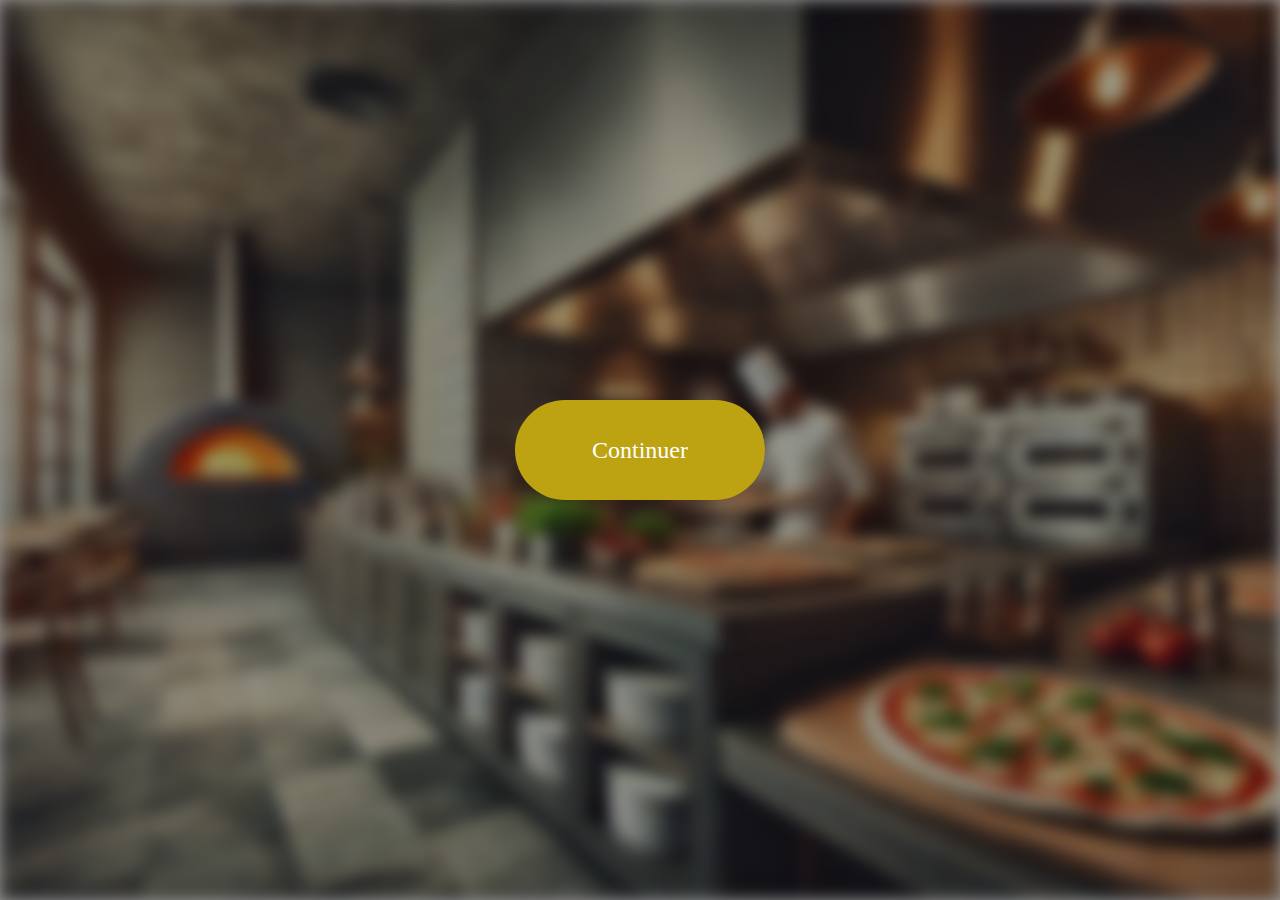
<file: index.html>
<!DOCTYPE html>
<html lang="en">
<head>
    <meta charset="UTF-8">
    <meta name="viewport" content="width=device-width, initial-scale=1.0">
    <link rel="icon" href="/assets/Icon/pizza.png" type="image/png">
    <link rel="stylesheet" href="/assets/CSS/index.css">
    <title>Arenah</title>
</head>
<body>
    <div class="content">
        <div class="element">
            <a href="/views/index.html">Continuer</a>
        </div>
    </div>
</body>
</html>
</file>
<file: assets/CSS/index.css>
body {
    margin: 0;
    padding: 0;
    overflow-x: hidden;
}

body::before {
    content: "";
    position: fixed; 
    top: 0;
    left: 0;
    width: 100%;
    height: 100%;
    background-image: url('../Pictures/fond.jpeg');
    background-size: cover;
    background-repeat: no-repeat;
    background-position: center;
    filter: blur(8px); 
    z-index: -2; 
}

body::after {
    content: "";
    position: fixed;
    top: 0; 
    left: 0;
    width: 100%; 
    height: 100%;
    background-color: rgba(0, 0, 0, 0.4); 
    z-index: -1; 
}

.content {
    display: flex;
    justify-content: center;
    align-items: center;
    height: 100vh;
  
}

.element {
    width: 250px;
    height: 100px;
    background: rgb(189, 163, 18);
    display: flex;
    justify-content: center;
    align-items: center;
    position: relative;
    border-radius: 50px;
    overflow: hidden;
    transition: all 0.6s cubic-bezier(0.68, -0.55, 0.265, 1.55);
}

.element a {
    color: #fff;
    font-size: 1.5rem;
    position: relative;
    z-index: 2;
    text-decoration: none;
}

.element::before {
    content: '';
    position: absolute;
    top: 0;
    left: 0;
    width: 100%;
    height: 100%;
    background: conic-gradient(
        #0ff 0deg, 
        #0a2342 120deg, 
        #0ff 240deg
    );
    transition: all 0.6s ease;
    opacity: 0;
    transform: scale(0);
}

.element:hover {
    border-radius: 10px;
    transform: rotate(15deg);
}

.element:hover::before {
    opacity: 0.5;
    transform: scale(2);
}

@media (min-width: 480px) and (max-width: 767px) {
    .element {
        width: 200px;
        height: 80px;
    }
    .element a {
        font-size: 1.2rem;
    }
}

/* --- Tablette (768px - 1023px) --- */
@media (min-width: 768px) and (max-width: 1023px) {
    .element {
        width: 220px;
        height: 90px;
    }
    .element a {
        font-size: 1.3rem;
    }
}

/* --- Laptop (1024px - 1439px) --- */
@media (min-width: 1024px) and (max-width: 1439px) {
    .element {
        width: 250px;
        height: 100px;
    }
    .element a {
        font-size: 1.5rem;
    }
}

/* --- Ecran TV / grands écrans >=1440px --- */
@media (min-width: 1440px) {
    .element {
        width: 300px;
        height: 120px;
    }
    .element a {
        font-size: 1.8rem;
    }
}
</file>
